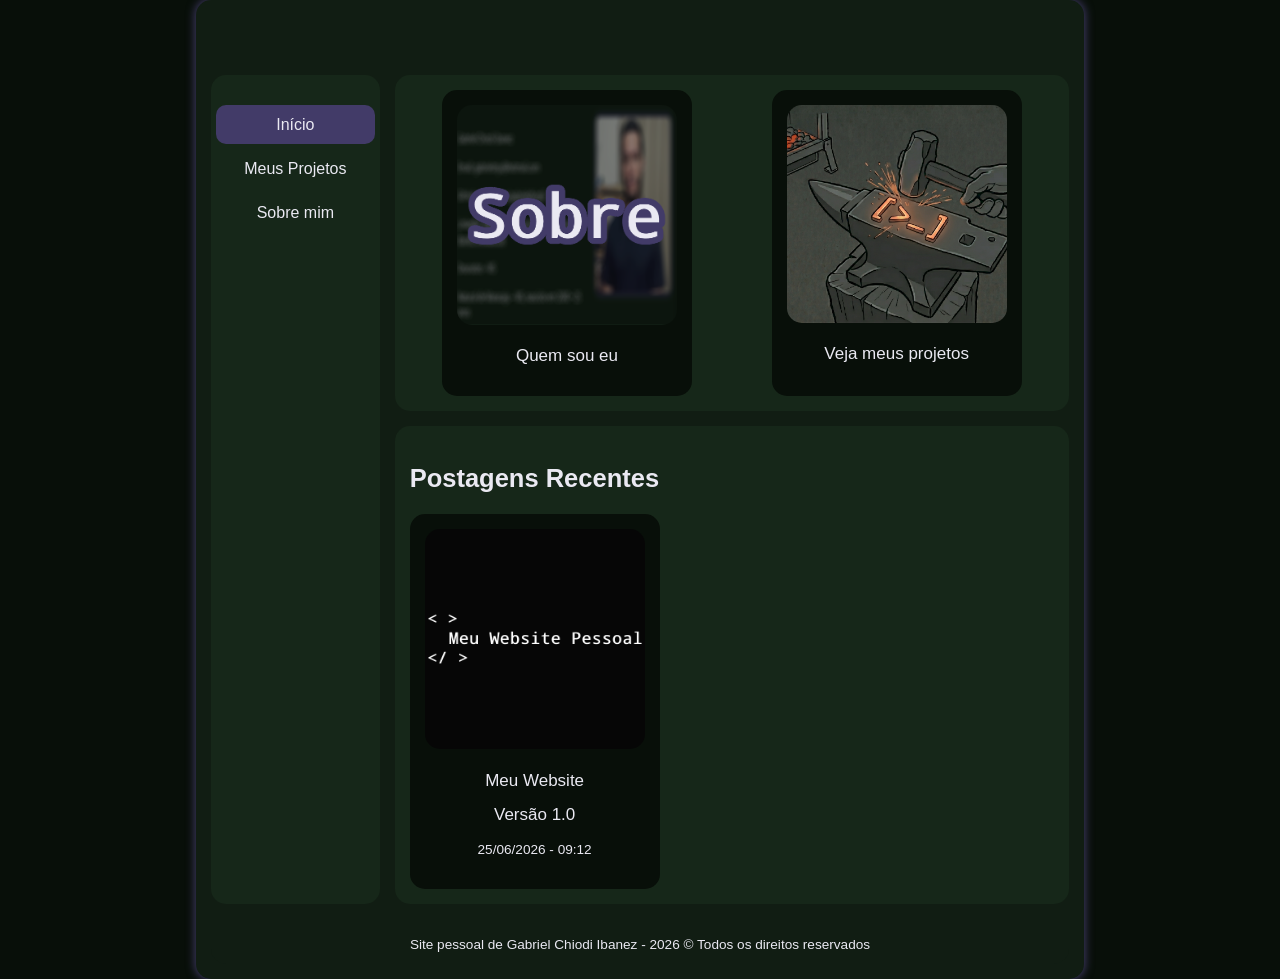
<file: index.html>
<!DOCTYPE html>
<html lang="pt-br">
<head>
  <meta charset="UTF-8" name="viewport" content="width=device-width, initial-scale=1.0">
  <title>Início | Gabriel Chiodi Ibanez</title>
  <link rel="icon" type="image/png" href="images/site_logo64.png" sizes="64x64">
  <link rel="icon" type="image/png" href="images/site_logo256.png" sizes="256x256">
  <link rel="stylesheet" href="styles.css">
</head>
<body class="index">
  <div class="all">
    <header></header>
    <main class="main-content">
      <section class="main-fixed">
        <div class="fixed-posts">
          <a class="cards" href="about-me.html">
            <img class="cover" src="images/about_card.webp" alt="Imagem de redirecionamento para a página about-me">
            <p>Quem sou eu</p>
          </a>
          <a class="cards" href="projects.html">
            <img class="cover" src="images/projects_card.webp" alt="Imagem de redirecionamento para a página projects">
            <p>Veja meus projetos</p>
          </a>
       </div>
      </section>
      <section class="recent-posts">
        <h2>Postagens Recentes</h2>
        <div class="posts">
          <a class="cards" href="projects.html#my-personal-website">
            <img class="cover" src="images/website_card.webp" alt="Capa do cartão do projeto do Meu website">
            <p>Meu Website</p>
            <p>Versão 1.0</p>
            <p><small><time>25/06/2026 - 09:12</time></small></p>
          </a>
        </div>
      </section>
    </main>
    <nav class="sidebar">
      <ul>
        <li>
          <a class="current" href="index.html">Início</a>
        </li>
        <li>
          <a href="projects.html">Meus Projetos</a>
        </li>
        <!--
        <li>
          <a href="articles.html">Meus Artigos</a>
        </li>
        <li>
          <a href="studies.html">Estudos e Leituras</a>
        </li>
        <li>
          <a href="coffee-tips.html">Dicas sobre café</a>
        </li>
        <li>
          <a href="wanna-coffee.html">Pague-me um café</a>
        </li>
        -->
        <li>
          <a href="about-me.html">Sobre mim</a>
        </li>
      </ul>
    </nav>
    <footer class="page-bottom">
      <small>Site pessoal de Gabriel Chiodi Ibanez - 2026 &copy; Todos os direitos reservados</small>
    </footer>
  </div>
</body>
</html>
</file>
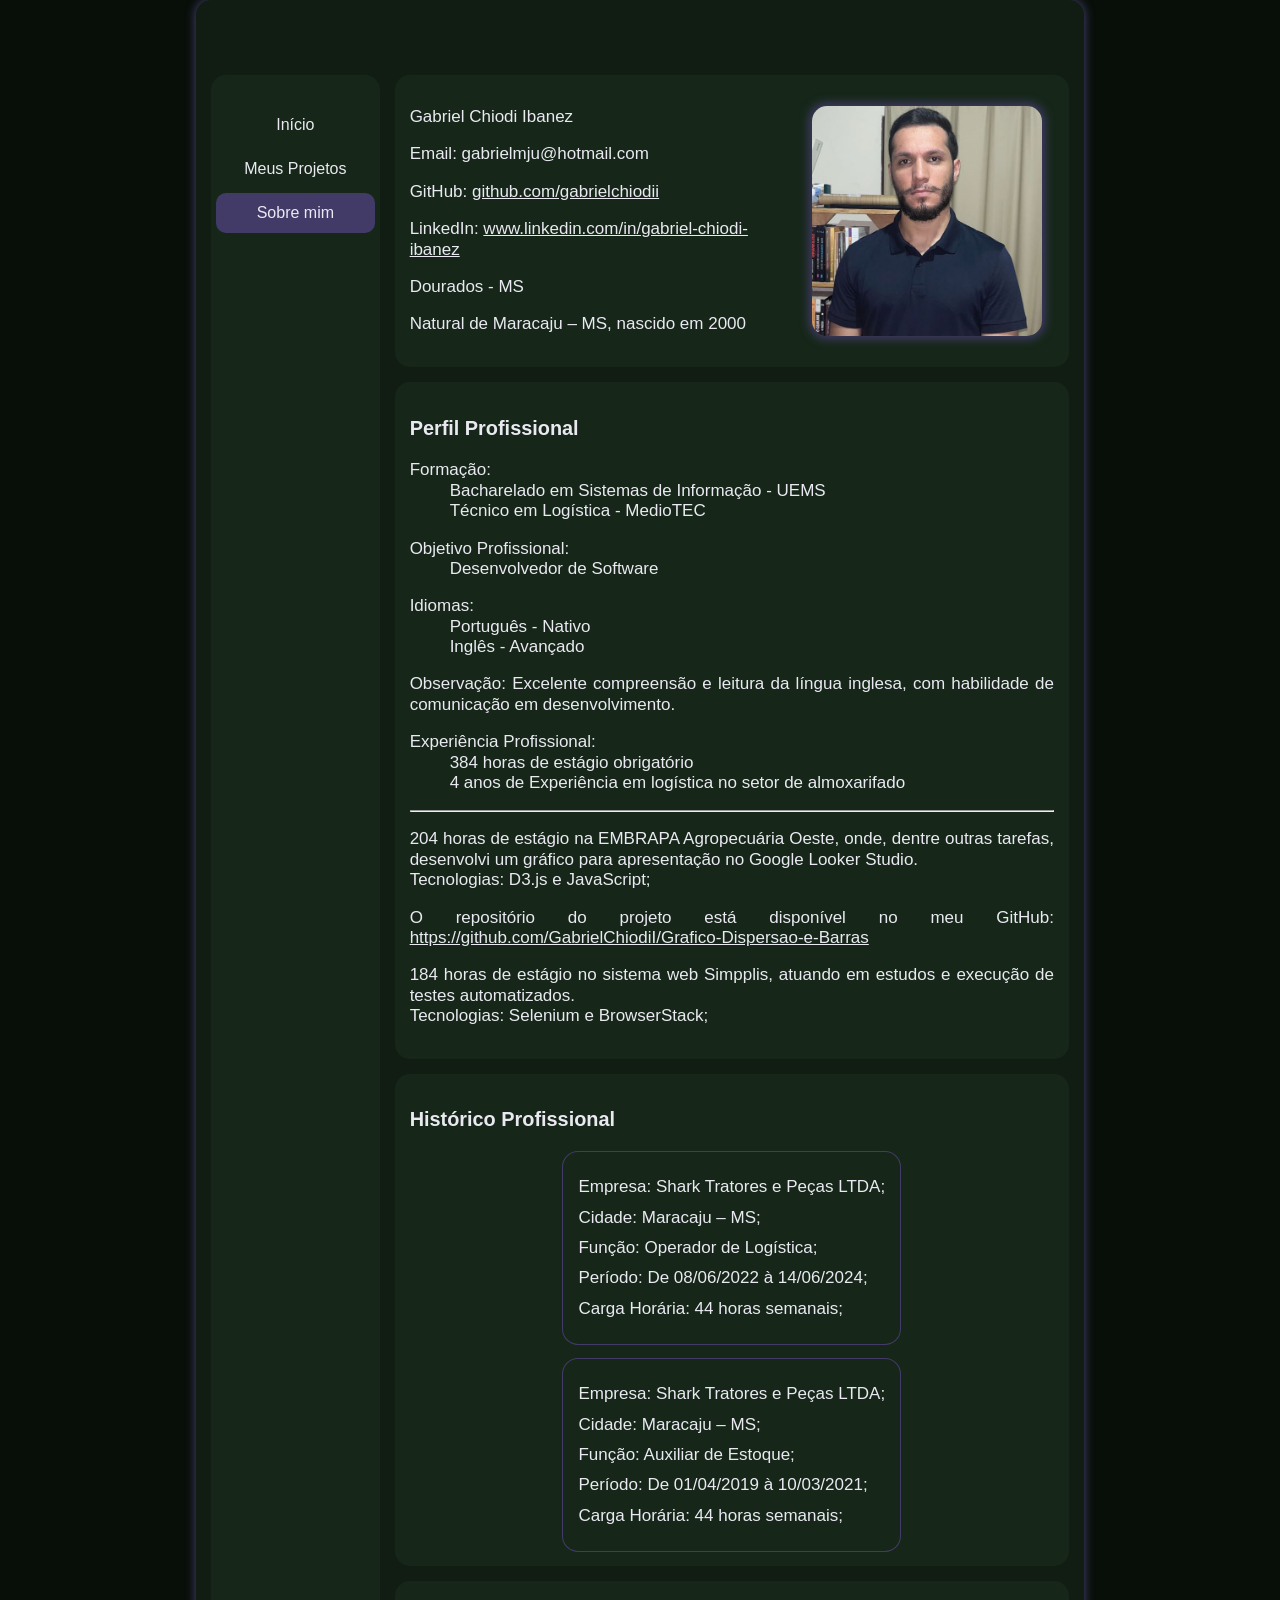
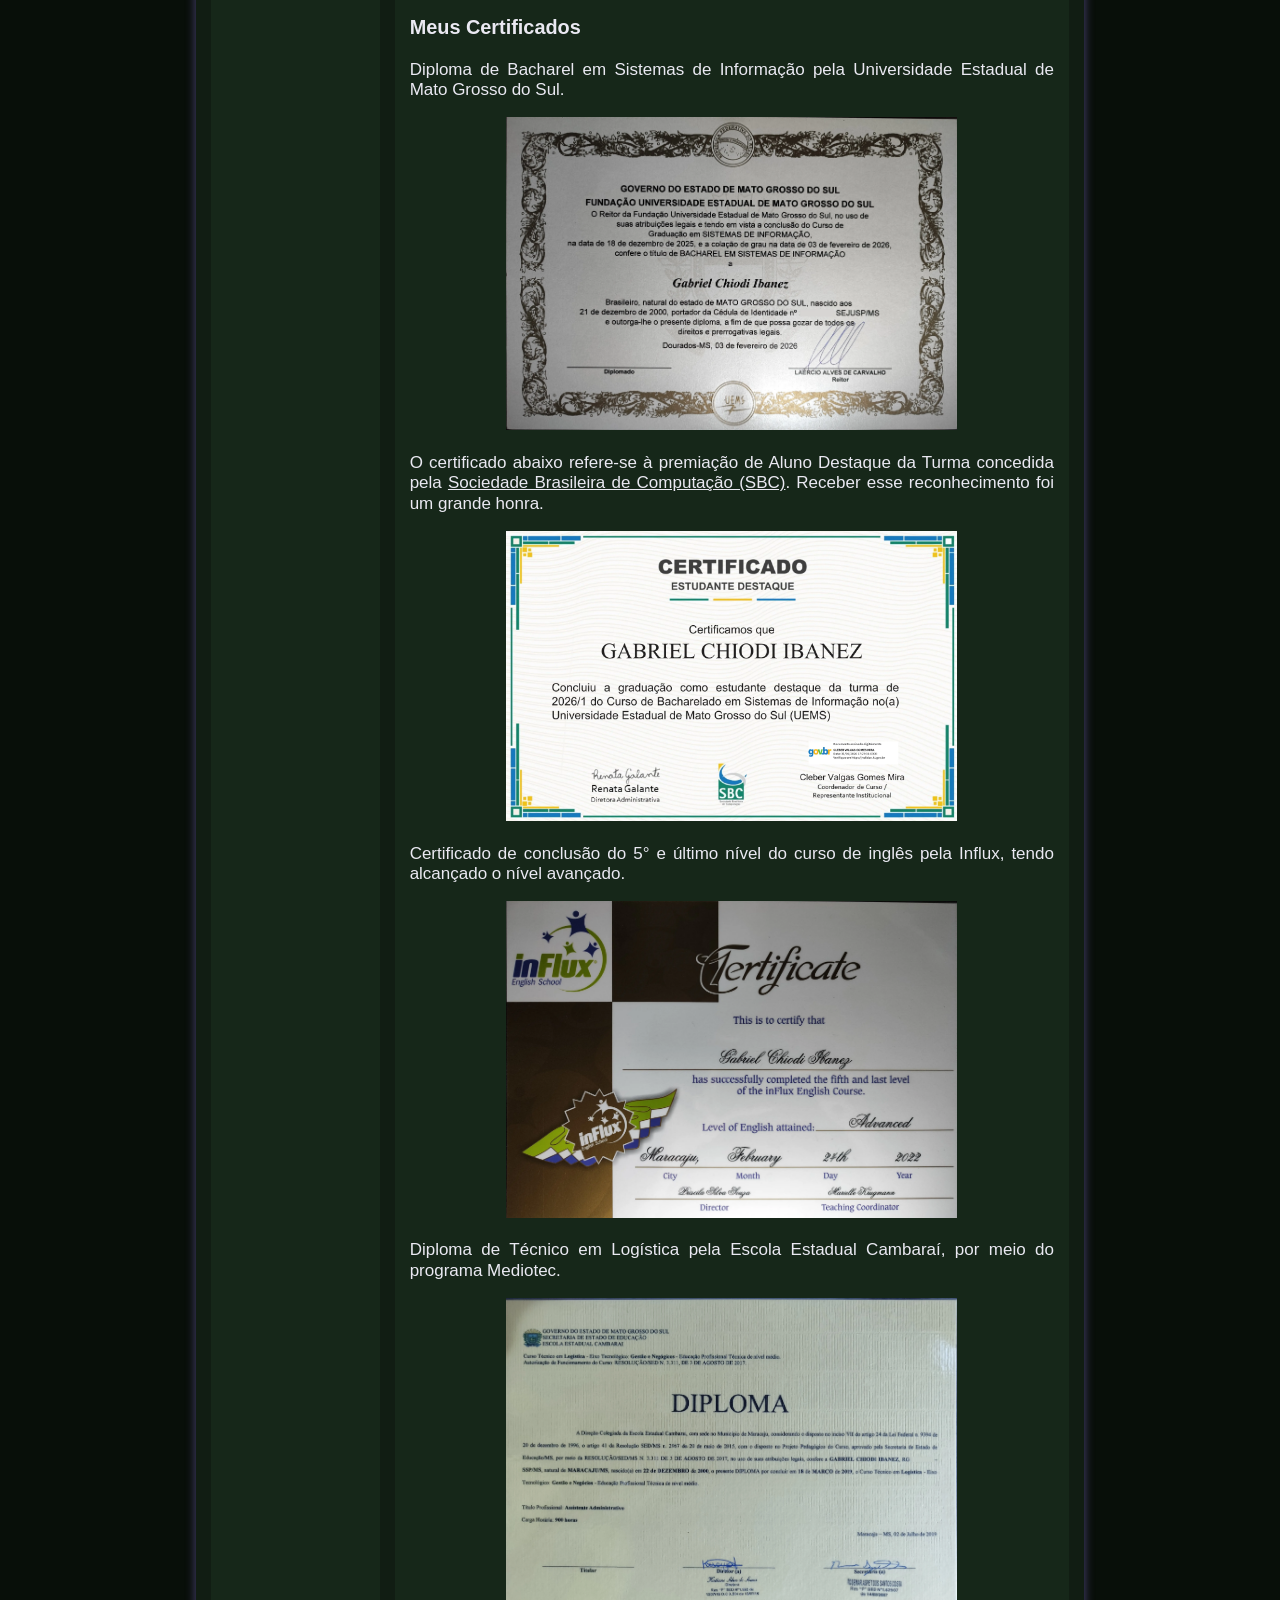
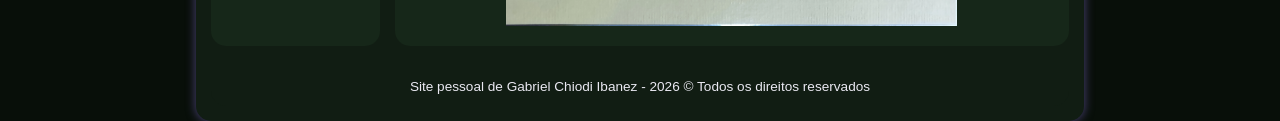
<file: about-me.html>
<!DOCTYPE html>
<html lang="pt-br">
<head>
  <meta charset="UTF-8" name="viewport" content="width=device-width, initial-scale=1.0">
  <title>Sobre mim | Gabriel Chiodi Ibanez</title>
  <link rel="icon" type="image/png" href="images/site_logo64.png" sizes="64x64">
  <link rel="icon" type="image/png" href="images/site_logo256.png" sizes="256x256">
  <link rel="stylesheet" href="styles.css">
</head>
<body class="about-me">
  <div class="all">
    <header></header>
    <main class="main-content">
      <section class="main-top">
      	<div class="author-image">
          <img id="author-image" src="images/author_image1.webp" alt="Foto do autor do site.">
          <img class="printing qr-code" src="images/qrcode_site.png" alt="QR code para acesso do site">
          <p class="printing">Acesse meu website para mais informações!</p>
        </div>
        <div class="contact">
          <p>Gabriel Chiodi Ibanez</p>
          <p>Email: gabrielmju@hotmail.com</p>
          <p class="printing">Contato: 67 99823-9082</p>
          <p>GitHub: <a href="https://github.com/GabrielChiodiI" target="_blank">github.com/gabrielchiodii</a></p>
          <p>LinkedIn: <a href="https://www.linkedin.com/in/gabriel-chiodi-ibanez" target="_blank">www.linkedin.com/in/gabriel-chiodi-ibanez</a></p>
          <p>Dourados - MS</p>
          <p>Natural de Maracaju – MS, nascido em 2000</p>
        </div>
      </section>
      <hr class="printing">
      <section class="profile">
        <h3>Perfil Profissional</h3>
        <dl>
          <dt>Formação:</dt>
            <dd>Bacharelado em Sistemas de Informação - UEMS</dd>
            <dd>Técnico em Logística - MedioTEC</dd>
        </dl>
        <dl>
          <dt>Objetivo Profissional:</dt>
            <dd>Desenvolvedor de Software</dd>
        </dl>
        <dl>
          <dt>Idiomas:</dt>
            <dd>Português - Nativo</dd>  
            <dd>Inglês - Avançado</dd>
        </dl>
        <p>Observação: Excelente compreensão e leitura da língua inglesa, com habilidade de comunicação em desenvolvimento.</p>
        <dl>
          <dt>Experiência Profissional:</dt>
            <dd>384 horas de estágio obrigatório</dd>
            <dd>4 anos de Experiência em logística no setor de almoxarifado</dd>
        </dl>
        <hr>
        <p>
          204 horas de estágio na EMBRAPA Agropecuária Oeste, onde, dentre outras tarefas, desenvolvi um gráfico para apresentação no Google Looker Studio.<br>
          Tecnologias: D3.js e JavaScript;
        </p>
        <p>
          O repositório do projeto está disponível no meu GitHub: <a href="https://github.com/GabrielChiodiI/Grafico-Dispersao-e-Barras" target="_blank">https://github.com/GabrielChiodiI/Grafico-Dispersao-e-Barras</a>
        </p>
        <p>
          184 horas de estágio no sistema web Simpplis, atuando em estudos e execução de testes automatizados.<br>
          Tecnologias: Selenium e BrowserStack;
        </p>
      </section>
      <section class="employment-history">
      	<h3>Histórico Profissional</h3>
      	<div class="experiences">
       	  <div class="work-experience">
    	    <p>Empresa: Shark Tratores e Peças LTDA;</p>
      	    <p>Cidade: Maracaju – MS;</p>
      	    <p>Função: Operador de Logística;</p>
      	    <p>Período: De 08/06/2022 à 14/06/2024;</p>
      	    <p>Carga Horária: 44 horas semanais;</p>
      	  </div>
      	  <div class="work-experience">
    	    <p>Empresa: Shark Tratores e Peças LTDA;</p>
      	    <p>Cidade: Maracaju – MS;</p>
      	    <p>Função: Auxiliar de Estoque;</p>
      	    <p>Período: De 01/04/2019 à 10/03/2021;</p>
      	    <p>Carga Horária: 44 horas semanais;</p>
      	  </div>
      	</div>
      </section>
      <section class="certificates">
      	<h3>Meus Certificados</h3>
        <p>
          Diploma de Bacharel em Sistemas de Informação pela Universidade Estadual de Mato Grosso do Sul.
        </p>
        <img class="certificate" src="images/certificado_uems.webp" alt="Diploma de Bacharel em Sistemas de Informação pela Universidade Estadual de Mato Grosso do Sul."/>
        <p>
          O certificado abaixo refere-se à premiação de Aluno Destaque da Turma concedida pela <a href="https://www.sbc.org.br/" target="_blank">Sociedade Brasileira de Computação (SBC)</a>. Receber esse reconhecimento foi um grande honra.
        </p>
        <img class="certificate" src="images/certificado_sbc.webp" alt="Certificado de aluno destaque pela Sociedade Brasileira de Computação."/>
        <p>
          Certificado de conclusão do 5° e último nível do curso de inglês pela Influx, tendo alcançado o nível avançado.
        </p>
        <img class="certificate" src="images/certificado_influx.webp" alt="Certificado de conclusão do curso de inglês pela Influx."/>
        <p>
          Diploma de Técnico em Logística pela Escola Estadual Cambaraí, por meio do programa Mediotec.
        </p>
        <img class="certificate" src="images/certificado_mediotec.webp" alt="Diploma de Técnico em Logística pela Escola Estadual Cambaraí."/>
      </section>
    </main>
    <nav class="sidebar">
      <ul>
        <li>
          <a href="index.html">Início</a>
        </li>
        <li>
          <a href="projects.html">Meus Projetos</a>
        </li>
        <!--
        <li>
          <a href="articles.html">Meus Artigos</a>
        </li>
        <li>
          <a href="studies.html">Estudos e Leituras</a>
        </li>
        <li>
          <a href="coffee-tips.html">Dicas sobre café</a>
        </li>
        <li>
          <a href="wanna-coffee.html">Pague-me um café</a>
        </li>
        -->
        <li>
          <a class="current" href="about-me.html">Sobre mim</a>
        </li>
      </ul>
    </nav>
    <footer class="page-bottom">
      <small>Site pessoal de Gabriel Chiodi Ibanez - 2026 &copy; Todos os direitos reservados</small>
    </footer>
  </div>
</body>
</html>
</file>
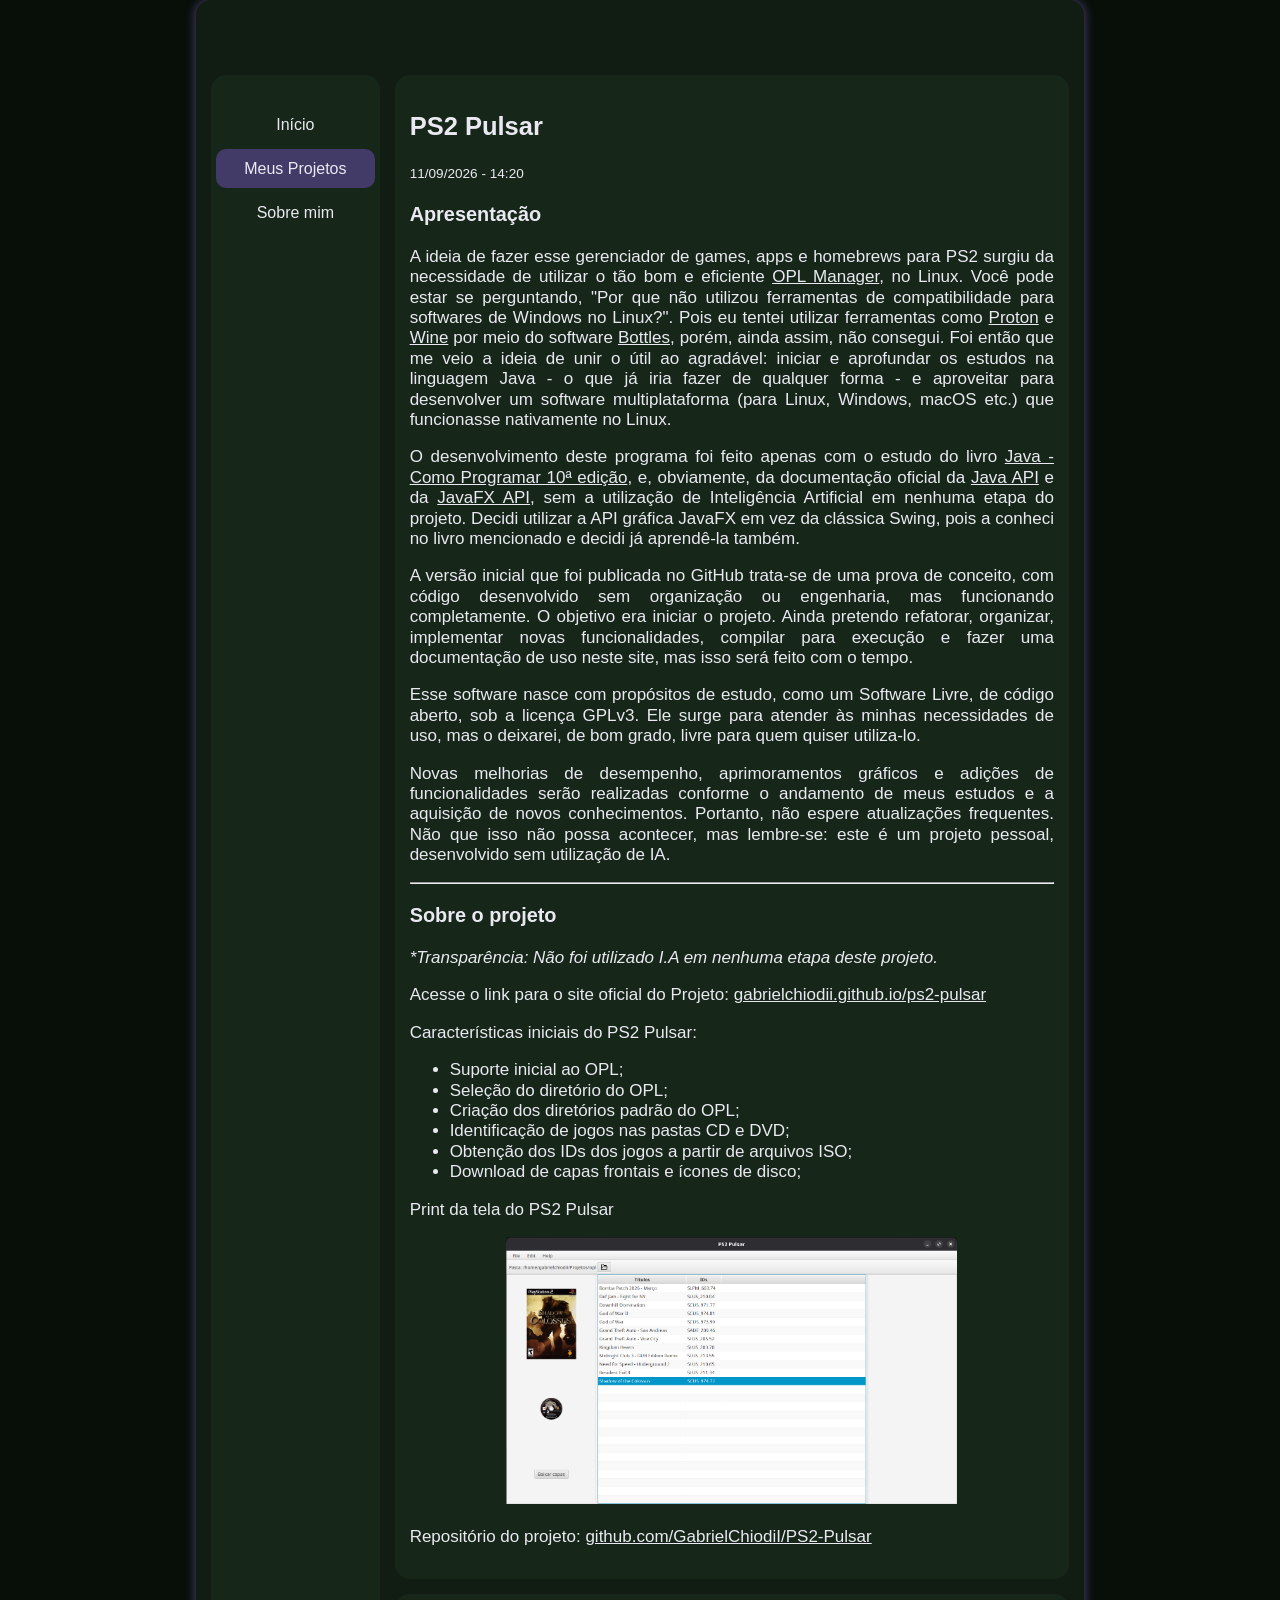
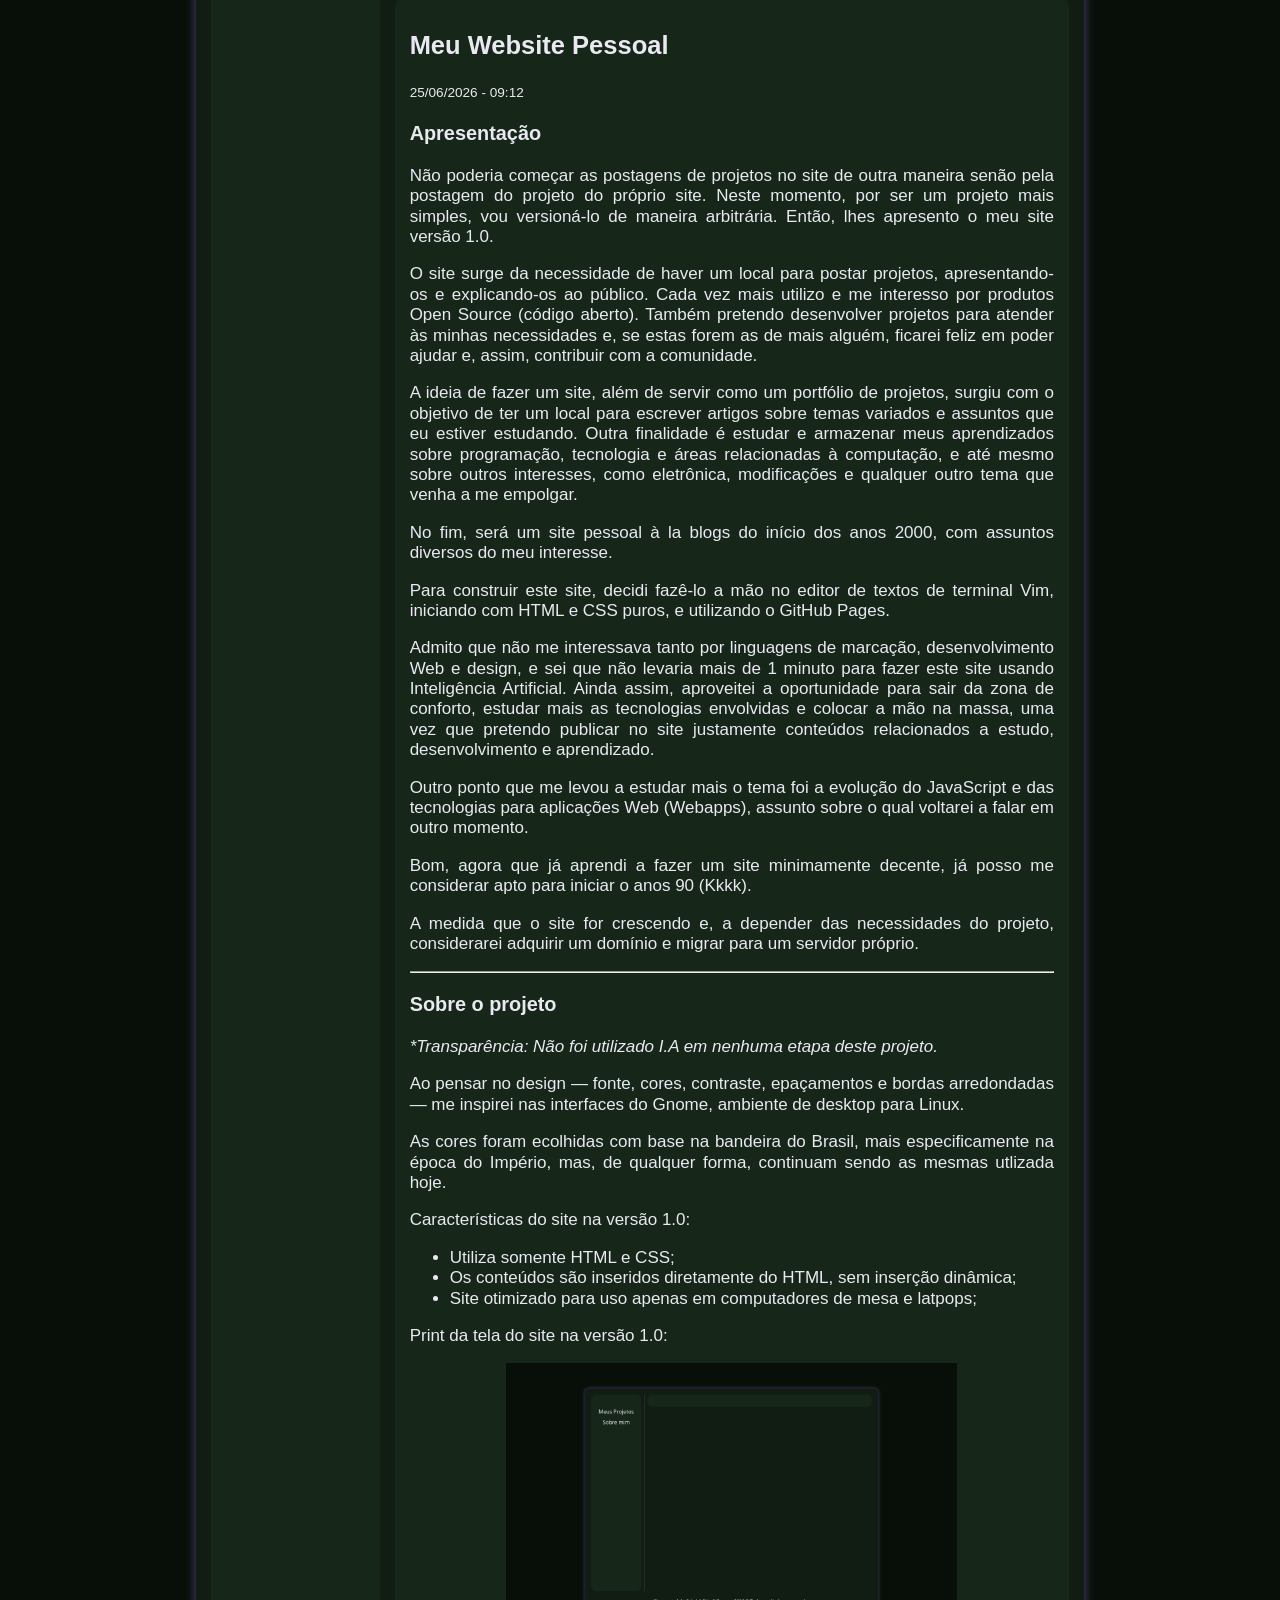
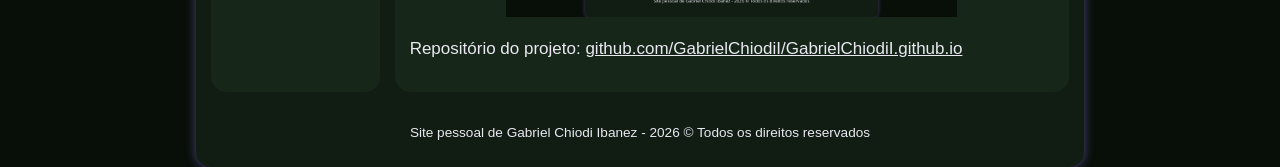
<file: projects.html>
<!DOCTYPE html>
<html lang="pt-br">
<head>
  <meta charset="UTF-8" name="viewport" content="width=device-width, initial-scale=1.0">
  <title>Projetos | Gabriel Chiodi Ibanez</title>
  <link rel="icon" type="image/png" href="images/site_logo64.png" sizes="64x64">
  <link rel="icon" type="image/png" href="images/site_logo256.png" sizes="256x256">
  <link rel="stylesheet" href="styles.css">
</head>
<body class="projects">
  <div class="all">
    <header></header>
    <main class="main-content">
      <section class="ps2-pulsar-post">
        <h2 id="ps2-pulsar">PS2 Pulsar</h2>
        <small><time>11/09/2026 - 14:20</time></small>
        <h3>Apresentação</h3>
        <p>
          A ideia de fazer esse gerenciador de games, apps e homebrews para PS2 surgiu da necessidade de utilizar o tão bom e eficiente 
          <a href="https://oplmanager.com/site/" target="_blank">OPL Manager</a>, 
          no Linux. Você pode estar se perguntando, "Por que não utilizou ferramentas de compatibilidade para softwares de Windows no Linux?". 
          Pois eu tentei utilizar ferramentas como 
          <a href="https://github.com/ValveSoftware/Proton" target="_blank">Proton</a> 
          e <a href="https://www.winehq.org/" target="_blank">Wine</a>
          por meio do software <a href="https://usebottles.com/" target="_blank">Bottles</a>, 
          porém, ainda assim, não consegui. Foi então que me veio a ideia de unir o útil ao agradável: iniciar e aprofundar os estudos na linguagem Java 
          - o que já iria fazer de qualquer forma - e aproveitar para desenvolver um software multiplataforma (para Linux, Windows, macOS etc.) que funcionasse nativamente no Linux.
        </p>
        <p>
          O desenvolvimento deste programa foi feito apenas com o estudo do livro 
          <a href="https://www.amazon.com.br/Java%C2%AE-como-programar-Paul-Deitel/dp/8543004799" target="_blank">Java - Como Programar 10ª edição</a>, 
          e, obviamente, da documentação oficial da 
          <a href="https://docs.oracle.com/en/java/javase/26/docs/api/index.html" target="_blank">Java API</a> 
          e da <a href="https://openjfx.io/javadoc/26/index.html" target="_blank">JavaFX API</a>, 
          sem a utilização de Inteligência Artificial em nenhuma etapa do projeto. 
          Decidi utilizar a API gráfica JavaFX em vez da clássica Swing, pois a conheci no livro mencionado e decidi já aprendê-la também.
        </p>
        <p>
          A versão inicial que foi publicada no GitHub trata-se de uma prova de conceito, com código desenvolvido sem organização ou engenharia, mas funcionando completamente. 
          O objetivo era iniciar o projeto. Ainda pretendo refatorar, organizar, implementar novas funcionalidades, compilar para execução 
          e fazer uma documentação de uso neste site, mas isso será feito com o tempo.
        </p>
        <p>
          Esse software nasce com propósitos de estudo, como um Software Livre, de código aberto, sob a licença GPLv3. 
          Ele surge para atender às minhas necessidades de uso, mas o deixarei, de bom grado, livre para quem quiser utiliza-lo.
        </p>
        <p>
          Novas melhorias de desempenho, aprimoramentos gráficos e adições de funcionalidades serão realizadas conforme o andamento de meus estudos e a aquisição de novos conhecimentos. 
          Portanto, não espere atualizações frequentes. Não que isso não possa acontecer, mas lembre-se: este é um projeto pessoal, desenvolvido sem utilização de IA.
        </p>
        <hr>
        <h3>Sobre o projeto</h3>
        <p><i>*Transparência: Não foi utilizado I.A em nenhuma etapa deste projeto.</i></p>
        <p>
          Acesse o link para o site oficial do Projeto: <a href="https://gabrielchiodii.github.io/ps2-pulsar/ps2-pulsar.html" target="_blank">gabrielchiodii.github.io/ps2-pulsar</a>
        </p>
        <p>Características iniciais do PS2 Pulsar:</p>
        <div class="features-list">
          <ul>
            <li>Suporte inicial ao OPL;</li>
            <li>Seleção do diretório do OPL;</li>
            <li>Criação dos diretórios padrão do OPL;</li>
            <li>Identificação de jogos nas pastas CD e DVD;</li>
            <li>Obtenção dos IDs dos jogos a partir de arquivos ISO;</li>
            <li>Download de capas frontais e ícones de disco;</li>
          </ul>
        </div>
        <p>Print da tela do PS2 Pulsar</p>
        <img class="presentation-images" src="ps2-pulsar/ps2_pulsar.webp" alt="Print Screen do projeto PS2 Pulsar em seu protótipo inicial">
        <p>
        Repositório do projeto: <a href="https://github.com/GabrielChiodiI/PS2-Pulsar" target="_blank">github.com/GabrielChiodiI/PS2-Pulsar</a>
        </p>
      </section>
      <section class="first-post">
        <h2 id="my-personal-website">Meu Website Pessoal</h2>
        <small><time>25/06/2026 - 09:12</time></small>
        <h3>Apresentação</h3>
        <p>
          Não poderia começar as postagens de projetos no site de outra maneira senão pela postagem do projeto do próprio site. 
          Neste momento, por ser um projeto mais simples, vou versioná-lo de maneira arbitrária. Então, lhes apresento o meu site versão 1.0.
        </p>
        <p>
          O site surge da necessidade de haver um local para postar projetos, apresentando-os e explicando-os ao público. 
          Cada vez mais utilizo e me interesso por produtos Open Source (código aberto). Também pretendo desenvolver projetos para atender às minhas necessidades 
          e, se estas forem as de mais alguém, ficarei feliz em poder ajudar e, assim, contribuir com a comunidade.
        </p>
        <p>
          A ideia de fazer um site, além de servir como um portfólio de projetos, surgiu com o objetivo de ter um local para escrever artigos sobre temas variados 
          e assuntos que eu estiver estudando. Outra finalidade é estudar e armazenar meus aprendizados sobre programação, tecnologia e áreas relacionadas à computação, 
          e até mesmo sobre outros interesses, como eletrônica, modificações e qualquer outro tema que venha a me empolgar.
        </p>
        <p>
          No fim, será um site pessoal à la blogs do início dos anos 2000, com assuntos diversos do meu interesse.
        </p>
        <p>
          Para construir este site, decidi fazê-lo a mão no editor de textos de terminal Vim, iniciando com HTML e CSS puros, e utilizando o GitHub Pages.
        </p>
        <p>
          Admito que não me interessava tanto por linguagens de marcação, desenvolvimento Web e design, e sei que não levaria mais de 1 minuto para fazer este site usando 
          Inteligência Artificial. Ainda assim, aproveitei a oportunidade para sair da zona de conforto, estudar mais as tecnologias envolvidas e colocar a mão na massa, 
          uma vez que pretendo publicar no site justamente conteúdos relacionados a estudo, desenvolvimento e aprendizado.
        </p>
        <p>
          Outro ponto que me levou a estudar mais o tema foi a evolução do JavaScript e das tecnologias para aplicações Web (Webapps), 
          assunto sobre o qual voltarei a falar em outro momento.
        </p>
        <p>
          Bom, agora que já aprendi a fazer um site minimamente decente, já posso me considerar apto para iniciar o anos 90 (Kkkk).
        </p>
        <p>
          A medida que o site for crescendo e, a depender das necessidades do projeto, considerarei adquirir um domínio e migrar para um servidor próprio.
        </p>
        <hr>
        <h3>Sobre o projeto</h3>
        <p><i>*Transparência: Não foi utilizado I.A em nenhuma etapa deste projeto.</i></p>
        <p>
          Ao pensar no design — fonte, cores, contraste, epaçamentos e bordas arredondadas — me inspirei nas interfaces do Gnome, ambiente de desktop para Linux.
        </p>
        <p>
          As cores foram ecolhidas com base na bandeira do Brasil, mais especificamente na época do Império, mas, de qualquer forma, continuam sendo as mesmas utlizada hoje.
        </p>
        <p>Características do site na versão 1.0:</p>
        <div class="features-list">
          <ul>
            <li>Utiliza somente HTML e CSS;</li>
            <li>Os conteúdos são inseridos diretamente do HTML, sem inserção dinâmica;</li>
            <li>Site otimizado para uso apenas em computadores de mesa e latpops;</li>
          </ul>
        </div>
        <p>Print da tela do site na versão 1.0:</p>
        <img class="presentation-images" src="images/site_1.0.webp" alt="Print Screen do site na versão 1.0">
        <p>
        Repositório do projeto: <a href="https://github.com/GabrielChiodiI/GabrielChiodiI.github.io" target="_blank">github.com/GabrielChiodiI/GabrielChiodiI.github.io</a>
        </p>
      </section>
    </main>
    <nav class="sidebar">
      <ul>
        <li>
          <a href="index.html">Início</a>
        </li>
        <li>
          <a class="current" href="projects.html">Meus Projetos</a>
        </li>
        <!--
        <li>
          <a href="articles.html">Meus Artigos</a>
        </li>
        <li>
          <a href="studies.html">Estudos e Leituras</a>
        </li>
        <li>
          <a href="coffee-tips.html">Dicas sobre café</a>
        </li>
        <li>
          <a href="wanna-coffee.html">Pague-me um café</a>
        </li>
        -->
        <li>
          <a href="about-me.html">Sobre mim</a>
        </li>
      </ul>
    </nav>
    <footer class="page-bottom">
      <small>Site pessoal de Gabriel Chiodi Ibanez - 2026 &copy; Todos os direitos reservados</small>
    </footer>
  </div>
</body>
</html>
</file>
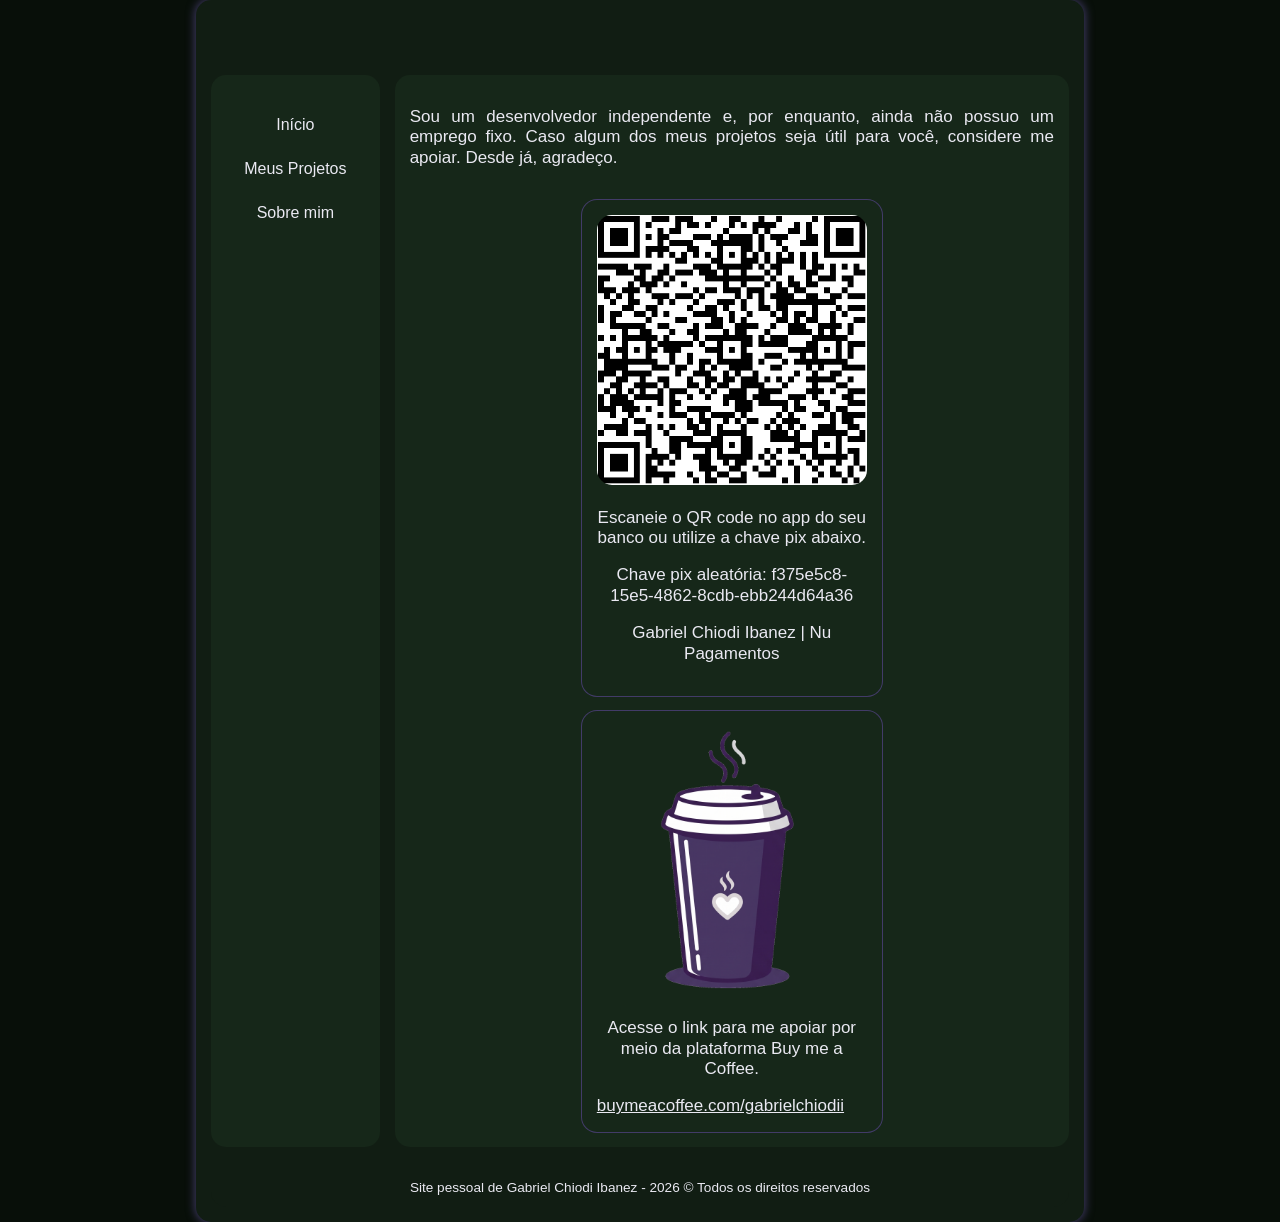
<file: wanna-coffee.html>
<!DOCTYPE html>
<html lang="pt-br">
<head>
  <meta charset="UTF-8" name="viewport" content="width=device-width, initial-scale=1.0">
  <title>Pague-me um café | Gabriel Chiodi Ibanez</title>
  <link rel="icon" type="image/png" href="images/site_logo64.png" sizes="64x64">
  <link rel="icon" type="image/png" href="images/site_logo256.png" sizes="256x256">
  <link rel="stylesheet" href="styles.css">
</head>
<body class="wanna-coffee">
  <div class="all">
    <header></header>
    <main class="main-content">
      <section class="my-support">
        <p>
          Sou um desenvolvedor independente e, por enquanto, ainda não possuo um emprego fixo.
          Caso algum dos meus projetos seja útil para você, considere me apoiar. Desde já, agradeço.
        </p>
        <div class="support">
          <img class="support-cover" src="images/qrcode_pix.png" alt="QR code para apoio por pix">
          <p>Escaneie o QR code no app do seu banco ou utilize a chave pix abaixo.</p>
          <p>Chave pix aleatória: f375e5c8-15e5-4862-8cdb-ebb244d64a36</p>
          <p>Gabriel Chiodi Ibanez | Nu Pagamentos</p>
        </div>
        <div class="support">
          <img class="support-cover" src="images/coffee_cup.png" alt="Imagem de um copo de café em referência ao site Buy me a coffee">
          <p>Acesse o link para me apoiar por meio da plataforma Buy me a Coffee.</p>
          <a href="https://buymeacoffee.com/gabrielchiodii" target="_blank">buymeacoffee.com/gabrielchiodii</a>
        </div>
        <!--
        <div class="support">
          <img class="support-cover" src="images/qrcode_pix.png" alt="QR code para apoio por pix">
          <p>Muito obrigado!</p>
        </div>
        -->
      </section>
    </main>
    <nav class="sidebar">
      <ul>
        <li>
          <a href="index.html">Início</a>
        </li>
        <li>
          <a href="projects.html">Meus Projetos</a>
        </li>
        <!--
        <li>
          <a href="articles.html">Meus Artigos</a>
        </li>
        <li>
          <a href="studies.html">Estudos e Leituras</a>
        </li>
        <li>
          <a href="coffee-tips.html">Dicas sobre café</a>
        </li>
        <li>
          <a class="current" href="wanna-coffee.html">Pague-me um café</a>
        </li>
        -->
        <li>
          <a href="about-me.html">Sobre mim</a>
        </li>
      </ul>
    </nav>
    <footer class="page-bottom">
      <small>Site pessoal de Gabriel Chiodi Ibanez - 2026 &copy; Todos os direitos reservados</small>
    </footer>
  </div>
</body>
</html>
</file>
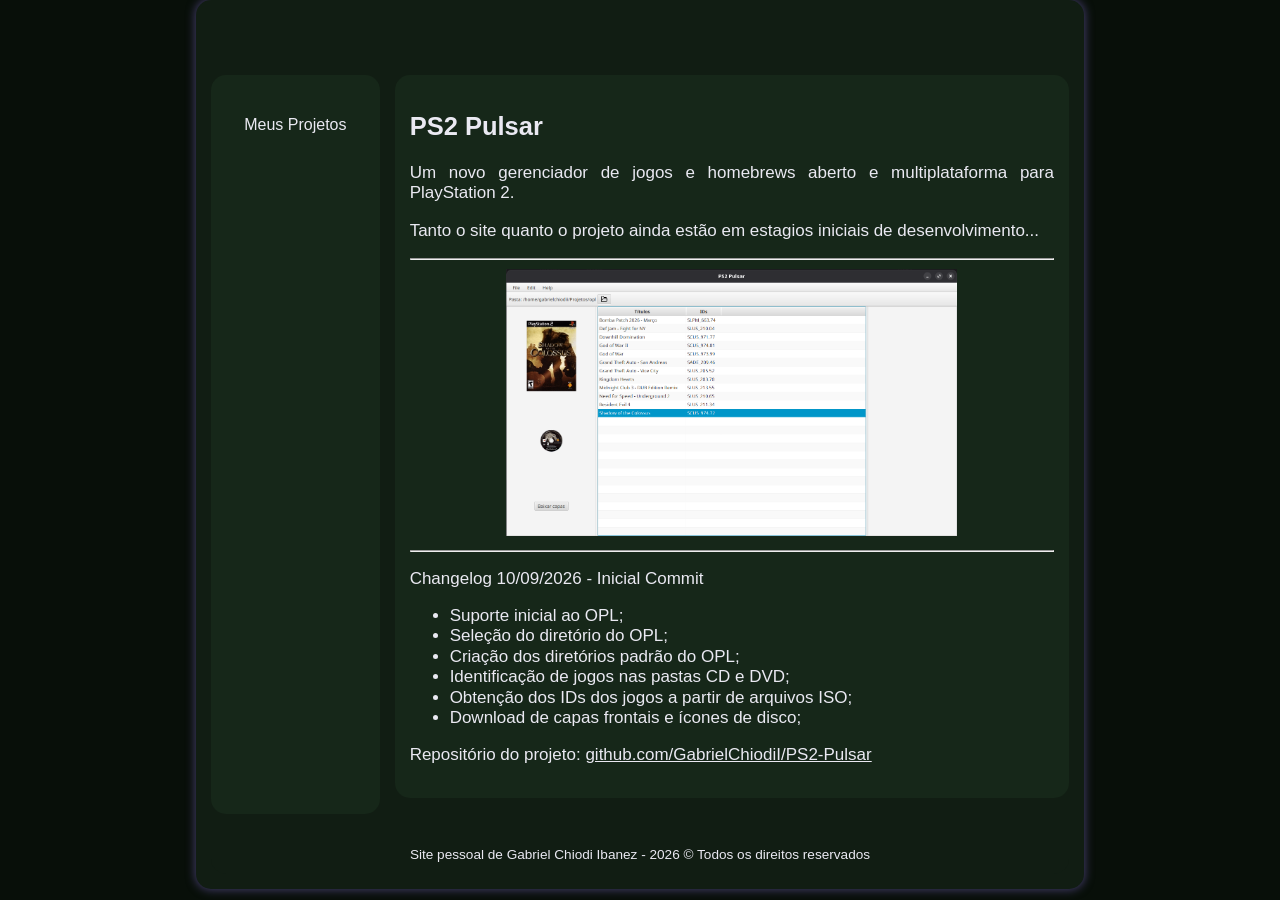
<file: ps2-pulsar/ps2-pulsar.html>
<!DOCTYPE html>
<html lang="pt-br">
<head>
  <meta charset="UTF-8" name="viewport" content="width=device-width, initial-scale=1.0">
  <title>PS2 Pulsar</title>
  <link rel="icon" type="image/png" href="images/site_logo64.png" sizes="64x64">
  <link rel="icon" type="image/png" href="images/site_logo256.png" sizes="256x256">
  <link rel="stylesheet" href="../styles.css">
</head>
<body class="ps2-pulsar">
  <div class="all">
    <header></header>
    <main class="main-content">
      <section class="main">
        <h2>PS2 Pulsar</h2>
        <p>Um novo gerenciador de jogos e homebrews aberto e multiplataforma para PlayStation 2.</p>
        <p>Tanto o site quanto o projeto ainda estão em estagios iniciais de desenvolvimento...</p>
        <hr>
        <img class="presentation-images" src="ps2_pulsar.webp" alt="Print Screen do projeto PS2 Pulsar em seu protótipo inicial">
        <hr>
        <p>Changelog <time>10/09/2026</time> - Inicial Commit</p>
        <div class="features-list">
          <ul>
            <li>Suporte inicial ao OPL;</li>
            <li>Seleção do diretório do OPL;</li>
            <li>Criação dos diretórios padrão do OPL;</li>
            <li>Identificação de jogos nas pastas CD e DVD;</li>
            <li>Obtenção dos IDs dos jogos a partir de arquivos ISO;</li>
            <li>Download de capas frontais e ícones de disco;</li>
          </ul>
        </div>
        <p>
          Repositório do projeto: <a href="https://github.com/GabrielChiodiI/PS2-Pulsar" target="_blank">github.com/GabrielChiodiI/PS2-Pulsar</a>
        </p>
      </section>
    </main>
    <nav class="sidebar">
      <ul>
        <li>
          <a href="../projects.html">Meus Projetos</a>
        </li>
        <!--
        <li>
          <a href="wanna-coffee.html">Pague-me um café</a>
        </li>
        -->
      </ul>
    </nav>
    <footer class="page-bottom">
      <small>Site pessoal de Gabriel Chiodi Ibanez - 2026 &copy; Todos os direitos reservados</small>
    </footer>
  </div>
</body>
</html>
</file>
<file: styles.css>
@import "normalize.css"; /*CSS Reset por Nicolas Gallagher*/
:root { /*Document colors*/
  --primary-color: #162719;
  --secondary-color: #eae9f2;
  --color-three: #080f09;
  --color-four: #111d13;
  --color-five: #1c311f;
  --color-six: #423b68;
}
html { box-sizing: border-box; }
*, *:before, *:after { box-sizing: inherit; }
/* anotações sobre cores do documento - estilo noturno
  cor principal - 3°cor mais escura - fundo do texto: #162719 verde 20%
  cor secundária - cor mais clara, contraste com a principal - fonte e outros: #eae9f2 azul -90% , #e3efe5 verde -90%
  cor 3 - cor mais escura - fundo maior: #080f09 verde 70%
  cor 4 - 2° cor mais escura - fundo menor: #111d13 verde 40%
  cor 5 - 4° cor mais escura - cor de realce: #1c311f verde 0%
  cor 6 - cor para para bordas destaques: #423b68 roxo 0%, #081D2D azul 0%, #534B16 dourado 0%, #9890c0 roxo -50%, #acd0b1 verde -70%, #acd3ef azul metal -70%
*/
body { background: var(--color-three); }
/*Configurações de layout para telas menores*/
.all {
  margin: 0 auto;
  display: grid;
  grid-template-columns: 1.fr 4fr;
  grid-template-rows: auto auto minmax(90vh, auto) auto;
  grid-gap: 15px;
}
header {
  grid-column: 1 / 3;
  grid-row: 1 / 2;
}
.sidebar {
  grid-column: 1 / 3;
  grid-row: 2 / 3;
}
main {
  grid-column: 1 / 3;
  grid-row: 3 / 4;
}
footer {
  grid-column: 1 / 3;
  grid-row: 4 / 5;
}
/*Configurações de layout para telas com no mínimo 480px*/
@media all and (min-width: 480px) {
.all {
  margin: 0 auto;
  display: grid;
  grid-template-columns: 1.5fr 3.5fr;
  grid-template-rows: 5vh minmax(82.1vh, auto) 5vh; /*82 = 100vh - 5vh -5vh - gaps - margins*/
  grid-gap: 15px;

}
.sidebar {
  grid-column: 1 / 2;
}
main {
  grid-column: 2 / 3;
  grid-row: 2 / 3;
}
footer {
  grid-row: 3 / 4;
}
}
/*Configurações de layout para telas com no mínimo 680px*/
@media all and (min-width: 680px) {
.all {
  grid-template-columns: 1fr 4fr;
}
}
/*Configurações de layout para telas maiores ou iguais a 887px*/
@media all and (min-width: 887px) {
.all {
  width: 65%;
  min-width: 887.9px;
  max-width: 1248px;
}
}

/*demais configurações de estilo*/
.all {
  background: var(--color-four);
  box-shadow: var(--color-six) 0 0 10px 1px;
  border-radius: 15px;
  padding: 15px;
  font: 17px/1.2 "Noto Sans", sans-serif;
  text-align: center;
  color: var(--secondary-color);
}
section {
  background: var(--primary-color);
  margin-bottom: 15px;
  border-radius: 15px;
  padding: 15px;
  text-align: start;
}
section:last-child { margin-bottom: 0; }
p {
  text-align: justify;
}
a {
  text-decoration: underline;
  color: var(--secondary-color);
}
a:hover {
  background: var(--color-six);
  border-radius: 10px;
}
.sidebar {
  background: var(--primary-color);
  border-radius: 15px;
  padding: 30px 5px;
  font-size: 16px;
}
.sidebar ul {
  list-style: none;
  margin: 0;
  padding: 0;
}
.sidebar li { padding-bottom: 5px; }
.sidebar a {
  padding: 10px 5px;
  text-decoration: none;
  display: block;
}
.current {
  background: var(--color-six);
  border-radius: 10px;
}
.sidebar a:hover {
  background: var(--color-five);
  border-radius: 10px;
  padding: 10px 5px;
}
.current:hover { color: var(--color-six); }
.page-bottom {
  background: var(--color-four);
  border-radius: 0 0 15px 15px;
  padding: 15px;
}

/*estilos da página index*/
.fixed-posts {
  display: flex;
  flex-wrap: wrap;
  gap: 15px;
  justify-content: space-around;
  align-content: center;
}
.posts {
  display: grid;
  grid-template-columns: repeat(auto-fit, minmax(200px, 1fr));
  grid-auto-rows: auto;
  justify-items: space-around;
}
.cards {
  width: 100%;
  max-width: 250px;
  background: var(--color-three);
  border-radius: 15px;
  padding: 15px;
  text-decoration: none;
  display: block;
}
.cards:hover {
  background: var(--color-three);
  box-shadow: var(--color-six) 0 0 10px 3px;
}
.cards p {
  text-align: center;
  line-height: 1;
}
.cover {
  width: 100%;
  border-radius: 15px;
}

/*estilos da página projects*/
.presentation-images {
  width: 70%;
  margin: 0 15% auto;
}

/*estilos da página wanna-coffee*/
.my-support {
  display: flex;
  flex-direction: column;
  gap: 15px;
  justify-content: center;
  align-items: center;
}
.support {
  max-width: 300px;
  padding: 15px;
  border-radius: 15px;
  box-shadow: var(--color-six) 0 0 0 1px;
}
.support p {
  text-align: center;
}
.support-cover {
  width: 100%;
  border-radius: 15px;
}

/*estilos da página about-me*/
/*estilos da página about-me para impressão*/
@media print {
.about-me header, .about-me .sidebar, .about-me footer, .employment-history, .certificates {
  display: none;
}
.about-me .printing { display: block; }
body.about-me { 
  background: white;
  width: 21cm;
}
body.about-me .all {
  background: white;
  width: 100%;
  margin: 0;
  box-shadow: none;
  border-radius: 0;
  padding: 1cm;
  font: 12pt/1.2 Helvetica, sans-serif;
  display: block;
}
.about-me main.main-content {
  background: white;
  color: black;
  width: 100%;
}
.about-me section {
  background: white;
  border-radius: 0;
  padding: 0;
  width: 100%;
}
.about-me a { color: black; }
hr {
  border: none;
  border-top: 1px solid black;
}
body.about-me section.main-top p:first-child { margin-top: 0; }
main.main-content section.main-top {
  justify-content: space-between;
  align-items: flex-start;
}
div.author-image {
  flex: 3 0 200px;
  display: flex;
  flex-direction: column;
  align-items: center;
  justify-content: space-around;
}
img#author-image {
  width: 100%;
  max-width: 150px;
  margin-bottom: 5px;
  box-shadow: none;
  border-radius: 5px;
}
.qr-code {
  width: 100%;
  max-width: 80px;
  margin-bottom: 5px;
  border-radius: 5px;
}
.author-image p {
  margin: 0;
  font-size: 7pt;
}
.contact {
  flex: 7 0 250px;
  align-items: flex-start;
}
}

/*estilos da página about-me para as demais mídias*/
.printing {
  display: none;
}
.main-top {
  display: flex;
  flex-direction: row-reverse;
  flex-wrap: wrap;
  gap: 15px;
  justify-content: center;
  align-items: center;
}
.author-image {
  flex: 3 0 200px;
}
#author-image {
  width: 100%;
  max-width: 230px;
  display: block;
  margin: 0 auto;
  box-shadow: var(--color-six) 0 0 10px 3px;
  border-radius: 15px;
}
.contact {
  margin: 0 auto;
  flex: 7 0 250px;
}
.contact p { text-align: start; }
.experiences {
  display: flex;
  flex-direction: column;
  gap: 15px;
  justify-content: center;
  align-items: center;
}
.work-experience {
  padding: 15px;
  border-radius: 15px;
  box-shadow: var(--color-six) 0 0 0 1px;
}
.work-experience p { 
  margin: 10px 0;
}
.certificate {
  width: 70%;
  margin: 0 15% auto;
}
</file>
